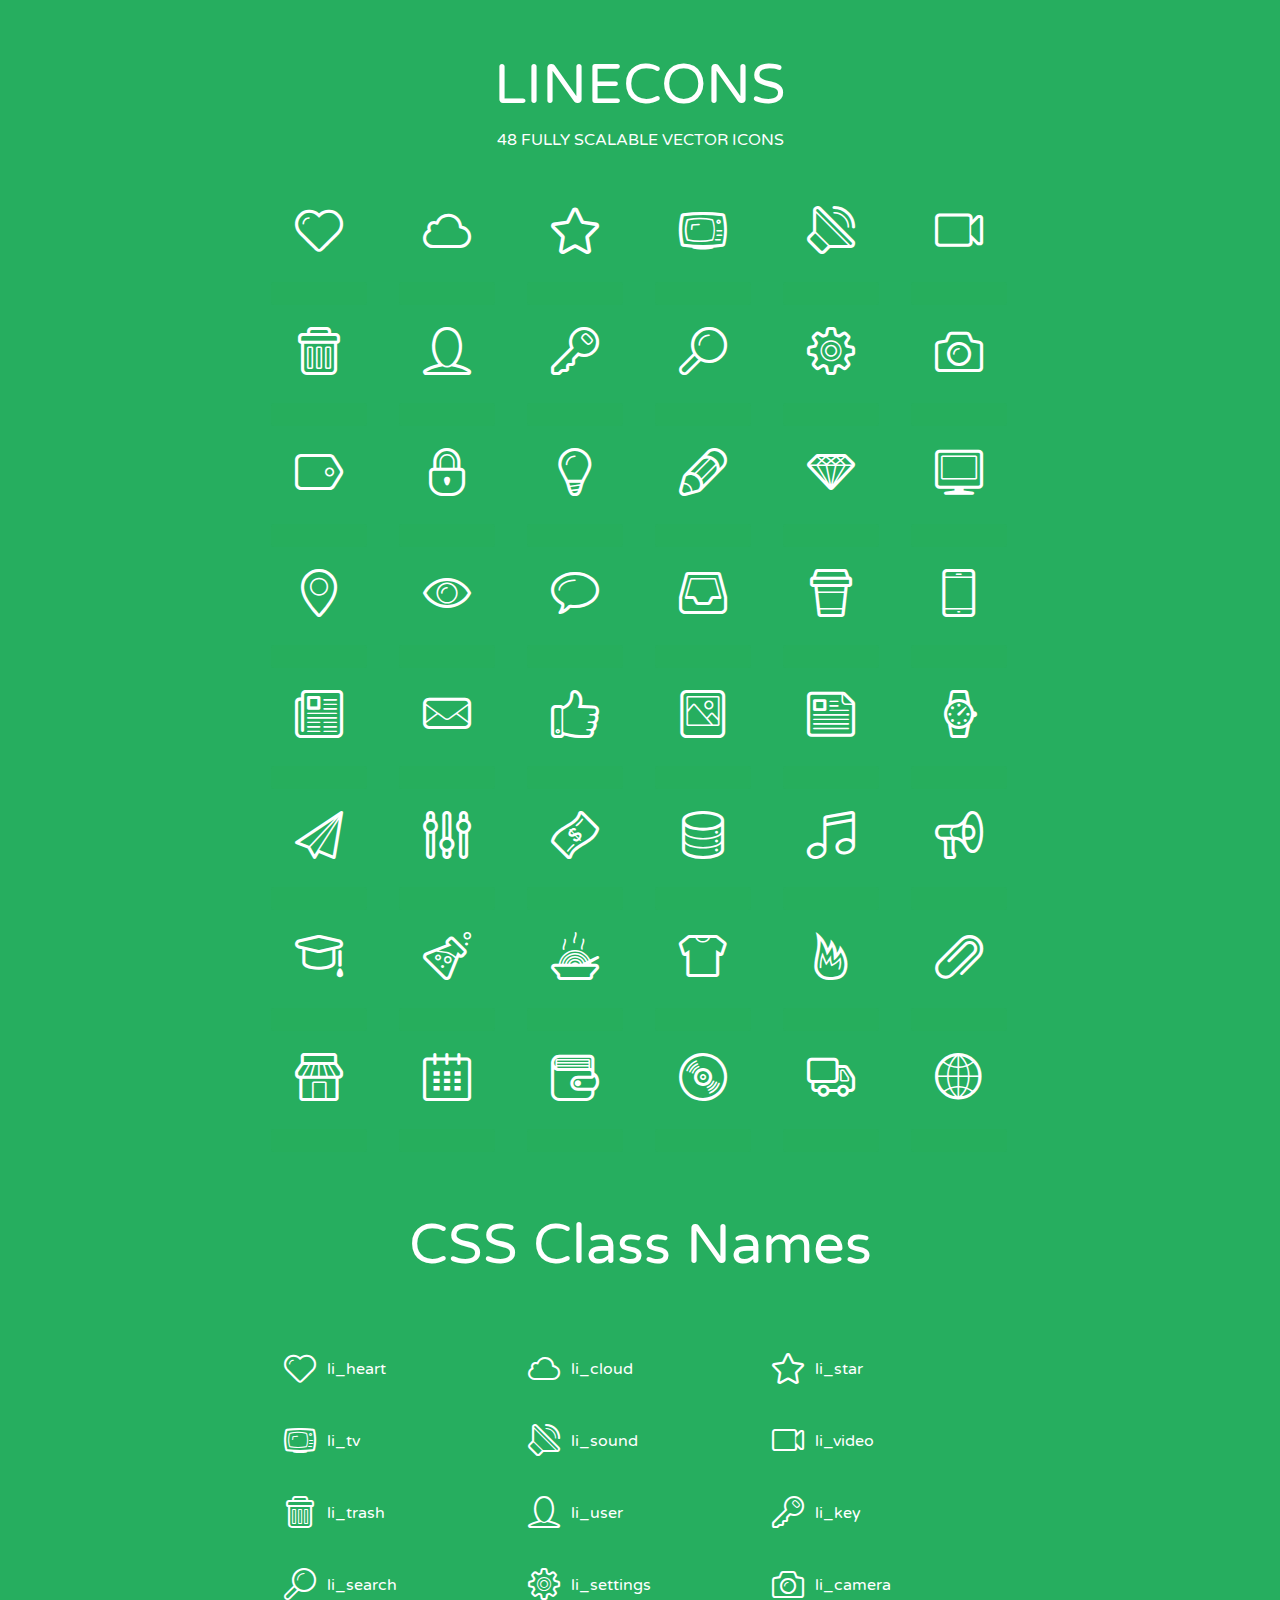
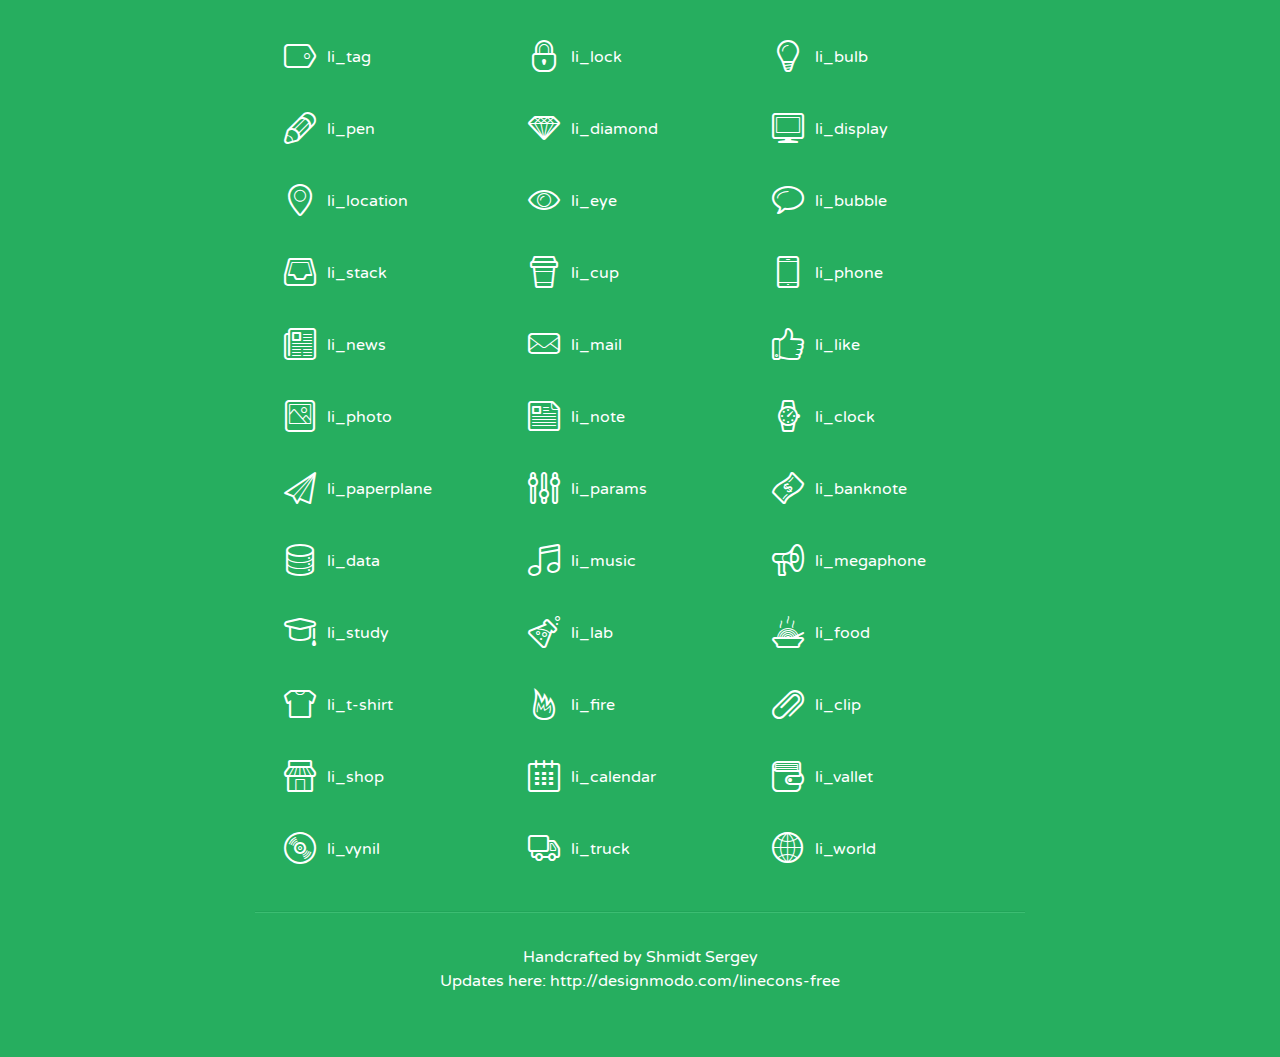
<file: Smart-parking/assets/lineicons/index.html>
<!doctype html>
<html>
<head>
<title>LINECONS - 48 Fully Scalable Vector Icons</title>
<link rel="stylesheet" href="style.css" />
<link href='http://fonts.googleapis.com/css?family=Varela+Round' rel='stylesheet' type='text/css'>
<!--[if lte IE 7]><script src="lte-ie7.js"></script><![endif]-->

<!-- 

Thanks http://icomoon.io/app/ for amazing service!

-->


<style>
	section, header, footer {display: block;}
	body {
		font-family: 'Varela Round', sans-serif;
		color: #333333;
		line-height: 1.5;
		font-size: 16px;
		background:#26ae5f;
		color:white;
		-moz-text-shadow: 0 1px 1px rgba(0, 0, 0, 0.21);
		-webkit-text-shadow: 0 1px 1px rgba(0, 0, 0, 0.21);
	}
	* {
		-moz-box-sizing: border-box;
		-webkit-box-sizing: border-box;
		box-sizing: border-box;
		margin: 0;
		padding: 0;
	}
	.glyph {
		float: left;
		text-align: center;
		padding: .5em;
		margin: 0 .5em;
		width: 7em;
		border-radius: .375em;
		top:0;
		position:relative;
		-webkit-transition:0.2s ease-in;
		-o-transition:0.2s ease-in;
		-moz-transition:0.2s ease-in;
		-ie-transition:0.2s ease-in;
		transition:0.2s ease-in;
	}
	.glyph input {
		width: 100%;
		text-align: center;
		font-family: consolas, monospace;
		border-radius:3px;
		border:none;
		padding:4px;
		background:#26AE5C;
		color:#26AE5C;
		-webkit-transition:0.2s ease-in;
		-o-transition:0.2s ease-in;
		-moz-transition:0.2s ease-in;
		-ie-transition:0.2s ease-in;
		transition:0.2s ease-in;
	}
	.glyph:hover input {
		background:#26ae5f;
		padding:4px;
		color:#ffffff;
	}
	.glyph:hover {
		-webkit-transition: all 0.5s ease-out;
		background:#222821;
		color:#fff;
		text-shadow: none;
		-moz-text-shadow: none;
		-webkit-text-shadow: none;
		top:-5px;
		position:relative;
	}
	.glyph input, .mtm {
		margin-top: .75em;
	}
	.w-main {
		width: 770px;
		text-align:center;
	}
	.centered {
		margin-left: auto;
		margin-right: auto;
	}
	.fs1 {
		font-size: 3em;
	}
	header {
		margin: 2em 0;
		padding-bottom: .5em;
	}
	header h1 {
		font-size: 3.5em;
		font-weight: normal;
	}
	.clearfix:before, .clearfix:after { content: ""; display: table; }
	.clearfix:after, .clear { clear: both; }
	footer {
		margin: 2em 0;
		padding: 2em 0;
		border-top: 1px solid rgb(60, 189, 114);
		box-shadow: 0 -1px rgb(33, 165, 89);
	}
	a, a:visited {
		color: #ffffff; text-decoration:none;
	}
	a:hover, a:focus {color: #222821; text-decoration:none;}
	.box1 {
		display: inline-block;
		width: 14em;
		padding: .25em .5em;
		margin: .5em 1em .5em 0;
		text-align:left;
		
	}
	.box1 span { 
		font-size:2em;
		position: relative;
		top: 0.25em;
		margin-right: 0.1em;
	}
</style>
</head>
<body>
	<div class="w-main centered">
	<section class="mtm clearfix" id="glyphs">
	<header>
		<h1>LINECONS</h1>
		<p>48 FULLY SCALABLE VECTOR ICONS</p>
	</header>
	<div class="glyph">
		<div class="fs1" aria-hidden="true" data-icon="&#xe000;"></div>
		<input type="text" readonly="readonly" value="&amp;#xe000;" />
	</div>
	<div class="glyph">
		<div class="fs1" aria-hidden="true" data-icon="&#xe001;"></div>
		<input type="text" readonly="readonly" value="&amp;#xe001;" />
	</div>
	<div class="glyph">
		<div class="fs1" aria-hidden="true" data-icon="&#xe002;"></div>
		<input type="text" readonly="readonly" value="&amp;#xe002;" />
	</div>
	<div class="glyph">
		<div class="fs1" aria-hidden="true" data-icon="&#xe003;"></div>
		<input type="text" readonly="readonly" value="&amp;#xe003;" />
	</div>
	<div class="glyph">
		<div class="fs1" aria-hidden="true" data-icon="&#xe004;"></div>
		<input type="text" readonly="readonly" value="&amp;#xe004;" />
	</div>
	<div class="glyph">
		<div class="fs1" aria-hidden="true" data-icon="&#xe005;"></div>
		<input type="text" readonly="readonly" value="&amp;#xe005;" />
	</div>
	<div class="glyph">
		<div class="fs1" aria-hidden="true" data-icon="&#xe006;"></div>
		<input type="text" readonly="readonly" value="&amp;#xe006;" />
	</div>
	<div class="glyph">
		<div class="fs1" aria-hidden="true" data-icon="&#xe007;"></div>
		<input type="text" readonly="readonly" value="&amp;#xe007;" />
	</div>
	<div class="glyph">
		<div class="fs1" aria-hidden="true" data-icon="&#xe008;"></div>
		<input type="text" readonly="readonly" value="&amp;#xe008;" />
	</div>
	<div class="glyph">
		<div class="fs1" aria-hidden="true" data-icon="&#xe009;"></div>
		<input type="text" readonly="readonly" value="&amp;#xe009;" />
	</div>
	<div class="glyph">
		<div class="fs1" aria-hidden="true" data-icon="&#xe00a;"></div>
		<input type="text" readonly="readonly" value="&amp;#xe00a;" />
	</div>
	<div class="glyph">
		<div class="fs1" aria-hidden="true" data-icon="&#xe00b;"></div>
		<input type="text" readonly="readonly" value="&amp;#xe00b;" />
	</div>
	<div class="glyph">
		<div class="fs1" aria-hidden="true" data-icon="&#xe00c;"></div>
		<input type="text" readonly="readonly" value="&amp;#xe00c;" />
	</div>
	<div class="glyph">
		<div class="fs1" aria-hidden="true" data-icon="&#xe00d;"></div>
		<input type="text" readonly="readonly" value="&amp;#xe00d;" />
	</div>
	<div class="glyph">
		<div class="fs1" aria-hidden="true" data-icon="&#xe00e;"></div>
		<input type="text" readonly="readonly" value="&amp;#xe00e;" />
	</div>
	<div class="glyph">
		<div class="fs1" aria-hidden="true" data-icon="&#xe00f;"></div>
		<input type="text" readonly="readonly" value="&amp;#xe00f;" />
	</div>
	<div class="glyph">
		<div class="fs1" aria-hidden="true" data-icon="&#xe010;"></div>
		<input type="text" readonly="readonly" value="&amp;#xe010;" />
	</div>
	<div class="glyph">
		<div class="fs1" aria-hidden="true" data-icon="&#xe011;"></div>
		<input type="text" readonly="readonly" value="&amp;#xe011;" />
	</div>
	<div class="glyph">
		<div class="fs1" aria-hidden="true" data-icon="&#xe012;"></div>
		<input type="text" readonly="readonly" value="&amp;#xe012;" />
	</div>
	<div class="glyph">
		<div class="fs1" aria-hidden="true" data-icon="&#xe013;"></div>
		<input type="text" readonly="readonly" value="&amp;#xe013;" />
	</div>
	<div class="glyph">
		<div class="fs1" aria-hidden="true" data-icon="&#xe014;"></div>
		<input type="text" readonly="readonly" value="&amp;#xe014;" />
	</div>
	<div class="glyph">
		<div class="fs1" aria-hidden="true" data-icon="&#xe015;"></div>
		<input type="text" readonly="readonly" value="&amp;#xe015;" />
	</div>
	<div class="glyph">
		<div class="fs1" aria-hidden="true" data-icon="&#xe016;"></div>
		<input type="text" readonly="readonly" value="&amp;#xe016;" />
	</div>
	<div class="glyph">
		<div class="fs1" aria-hidden="true" data-icon="&#xe017;"></div>
		<input type="text" readonly="readonly" value="&amp;#xe017;" />
	</div>
	<div class="glyph">
		<div class="fs1" aria-hidden="true" data-icon="&#xe018;"></div>
		<input type="text" readonly="readonly" value="&amp;#xe018;" />
	</div>
	<div class="glyph">
		<div class="fs1" aria-hidden="true" data-icon="&#xe019;"></div>
		<input type="text" readonly="readonly" value="&amp;#xe019;" />
	</div>
	<div class="glyph">
		<div class="fs1" aria-hidden="true" data-icon="&#xe01a;"></div>
		<input type="text" readonly="readonly" value="&amp;#xe01a;" />
	</div>
	<div class="glyph">
		<div class="fs1" aria-hidden="true" data-icon="&#xe01b;"></div>
		<input type="text" readonly="readonly" value="&amp;#xe01b;" />
	</div>
	<div class="glyph">
		<div class="fs1" aria-hidden="true" data-icon="&#xe01c;"></div>
		<input type="text" readonly="readonly" value="&amp;#xe01c;" />
	</div>
	<div class="glyph">
		<div class="fs1" aria-hidden="true" data-icon="&#xe01d;"></div>
		<input type="text" readonly="readonly" value="&amp;#xe01d;" />
	</div>
	<div class="glyph">
		<div class="fs1" aria-hidden="true" data-icon="&#xe01e;"></div>
		<input type="text" readonly="readonly" value="&amp;#xe01e;" />
	</div>
	<div class="glyph">
		<div class="fs1" aria-hidden="true" data-icon="&#xe01f;"></div>
		<input type="text" readonly="readonly" value="&amp;#xe01f;" />
	</div>
	<div class="glyph">
		<div class="fs1" aria-hidden="true" data-icon="&#xe020;"></div>
		<input type="text" readonly="readonly" value="&amp;#xe020;" />
	</div>
	<div class="glyph">
		<div class="fs1" aria-hidden="true" data-icon="&#xe021;"></div>
		<input type="text" readonly="readonly" value="&amp;#xe021;" />
	</div>
	<div class="glyph">
		<div class="fs1" aria-hidden="true" data-icon="&#xe022;"></div>
		<input type="text" readonly="readonly" value="&amp;#xe022;" />
	</div>
	<div class="glyph">
		<div class="fs1" aria-hidden="true" data-icon="&#xe023;"></div>
		<input type="text" readonly="readonly" value="&amp;#xe023;" />
	</div>
	<div class="glyph">
		<div class="fs1" aria-hidden="true" data-icon="&#xe024;"></div>
		<input type="text" readonly="readonly" value="&amp;#xe024;" />
	</div>
	<div class="glyph">
		<div class="fs1" aria-hidden="true" data-icon="&#xe025;"></div>
		<input type="text" readonly="readonly" value="&amp;#xe025;" />
	</div>
	<div class="glyph">
		<div class="fs1" aria-hidden="true" data-icon="&#xe026;"></div>
		<input type="text" readonly="readonly" value="&amp;#xe026;" />
	</div>
	<div class="glyph">
		<div class="fs1" aria-hidden="true" data-icon="&#xe027;"></div>
		<input type="text" readonly="readonly" value="&amp;#xe027;" />
	</div>
	<div class="glyph">
		<div class="fs1" aria-hidden="true" data-icon="&#xe028;"></div>
		<input type="text" readonly="readonly" value="&amp;#xe028;" />
	</div>
	<div class="glyph">
		<div class="fs1" aria-hidden="true" data-icon="&#xe029;"></div>
		<input type="text" readonly="readonly" value="&amp;#xe029;" />
	</div>
	<div class="glyph">
		<div class="fs1" aria-hidden="true" data-icon="&#xe02a;"></div>
		<input type="text" readonly="readonly" value="&amp;#xe02a;" />
	</div>
	<div class="glyph">
		<div class="fs1" aria-hidden="true" data-icon="&#xe02b;"></div>
		<input type="text" readonly="readonly" value="&amp;#xe02b;" />
	</div>
	<div class="glyph">
		<div class="fs1" aria-hidden="true" data-icon="&#xe02c;"></div>
		<input type="text" readonly="readonly" value="&amp;#xe02c;" />
	</div>
	<div class="glyph">
		<div class="fs1" aria-hidden="true" data-icon="&#xe02d;"></div>
		<input type="text" readonly="readonly" value="&amp;#xe02d;" />
	</div>
	<div class="glyph">
		<div class="fs1" aria-hidden="true" data-icon="&#xe02e;"></div>
		<input type="text" readonly="readonly" value="&amp;#xe02e;" />
	</div>
	<div class="glyph">
		<div class="fs1" aria-hidden="true" data-icon="&#xe02f;"></div>
		<input type="text" readonly="readonly" value="&amp;#xe02f;" />
	</div>
	</section>
	<div class="clear"></div>
	<section class="mtm clearfix" id="glyphs">
	<header>
		<h1>CSS Class Names</h1>
	</header>
	<span class="box1">
		<span aria-hidden="true" class="li_heart"></span>
		&nbsp;li_heart
	</span>
	<span class="box1">
		<span aria-hidden="true" class="li_cloud"></span>
		&nbsp;li_cloud
	</span>
	<span class="box1">
		<span aria-hidden="true" class="li_star"></span>
		&nbsp;li_star
	</span>
	<span class="box1">
		<span aria-hidden="true" class="li_tv"></span>
		&nbsp;li_tv
	</span>
	<span class="box1">
		<span aria-hidden="true" class="li_sound"></span>
		&nbsp;li_sound
	</span>
	<span class="box1">
		<span aria-hidden="true" class="li_video"></span>
		&nbsp;li_video
	</span>
	<span class="box1">
		<span aria-hidden="true" class="li_trash"></span>
		&nbsp;li_trash
	</span>
	<span class="box1">
		<span aria-hidden="true" class="li_user"></span>
		&nbsp;li_user
	</span>
	<span class="box1">
		<span aria-hidden="true" class="li_key"></span>
		&nbsp;li_key
	</span>
	<span class="box1">
		<span aria-hidden="true" class="li_search"></span>
		&nbsp;li_search
	</span>
	<span class="box1">
		<span aria-hidden="true" class="li_settings"></span>
		&nbsp;li_settings
	</span>
	<span class="box1">
		<span aria-hidden="true" class="li_camera"></span>
		&nbsp;li_camera
	</span>
	<span class="box1">
		<span aria-hidden="true" class="li_tag"></span>
		&nbsp;li_tag
	</span>
	<span class="box1">
		<span aria-hidden="true" class="li_lock"></span>
		&nbsp;li_lock
	</span>
	<span class="box1">
		<span aria-hidden="true" class="li_bulb"></span>
		&nbsp;li_bulb
	</span>
	<span class="box1">
		<span aria-hidden="true" class="li_pen"></span>
		&nbsp;li_pen
	</span>
	<span class="box1">
		<span aria-hidden="true" class="li_diamond"></span>
		&nbsp;li_diamond
	</span>
	<span class="box1">
		<span aria-hidden="true" class="li_display"></span>
		&nbsp;li_display
	</span>
	<span class="box1">
		<span aria-hidden="true" class="li_location"></span>
		&nbsp;li_location
	</span>
	<span class="box1">
		<span aria-hidden="true" class="li_eye"></span>
		&nbsp;li_eye
	</span>
	<span class="box1">
		<span aria-hidden="true" class="li_bubble"></span>
		&nbsp;li_bubble
	</span>
	<span class="box1">
		<span aria-hidden="true" class="li_stack"></span>
		&nbsp;li_stack
	</span>
	<span class="box1">
		<span aria-hidden="true" class="li_cup"></span>
		&nbsp;li_cup
	</span>
	<span class="box1">
		<span aria-hidden="true" class="li_phone"></span>
		&nbsp;li_phone
	</span>
	<span class="box1">
		<span aria-hidden="true" class="li_news"></span>
		&nbsp;li_news
	</span>
	<span class="box1">
		<span aria-hidden="true" class="li_mail"></span>
		&nbsp;li_mail
	</span>
	<span class="box1">
		<span aria-hidden="true" class="li_like"></span>
		&nbsp;li_like
	</span>
	<span class="box1">
		<span aria-hidden="true" class="li_photo"></span>
		&nbsp;li_photo
	</span>
	<span class="box1">
		<span aria-hidden="true" class="li_note"></span>
		&nbsp;li_note
	</span>
	<span class="box1">
		<span aria-hidden="true" class="li_clock"></span>
		&nbsp;li_clock
	</span>
	<span class="box1">
		<span aria-hidden="true" class="li_paperplane"></span>
		&nbsp;li_paperplane
	</span>
	<span class="box1">
		<span aria-hidden="true" class="li_params"></span>
		&nbsp;li_params
	</span>
	<span class="box1">
		<span aria-hidden="true" class="li_banknote"></span>
		&nbsp;li_banknote
	</span>
	<span class="box1">
		<span aria-hidden="true" class="li_data"></span>
		&nbsp;li_data
	</span>
	<span class="box1">
		<span aria-hidden="true" class="li_music"></span>
		&nbsp;li_music
	</span>
	<span class="box1">
		<span aria-hidden="true" class="li_megaphone"></span>
		&nbsp;li_megaphone
	</span>
	<span class="box1">
		<span aria-hidden="true" class="li_study"></span>
		&nbsp;li_study
	</span>
	<span class="box1">
		<span aria-hidden="true" class="li_lab"></span>
		&nbsp;li_lab
	</span>
	<span class="box1">
		<span aria-hidden="true" class="li_food"></span>
		&nbsp;li_food
	</span>
	<span class="box1">
		<span aria-hidden="true" class="li_t-shirt"></span>
		&nbsp;li_t-shirt
	</span>
	<span class="box1">
		<span aria-hidden="true" class="li_fire"></span>
		&nbsp;li_fire
	</span>
	<span class="box1">
		<span aria-hidden="true" class="li_clip"></span>
		&nbsp;li_clip
	</span>
	<span class="box1">
		<span aria-hidden="true" class="li_shop"></span>
		&nbsp;li_shop
	</span>
	<span class="box1">
		<span aria-hidden="true" class="li_calendar"></span>
		&nbsp;li_calendar
	</span>
	<span class="box1">
		<span aria-hidden="true" class="li_vallet"></span>
		&nbsp;li_vallet
	</span>
	<span class="box1">
		<span aria-hidden="true" class="li_vynil"></span>
		&nbsp;li_vynil
	</span>
	<span class="box1">
		<span aria-hidden="true" class="li_truck"></span>
		&nbsp;li_truck
	</span>
	<span class="box1">
		<span aria-hidden="true" class="li_world"></span>
		&nbsp;li_world
	</span>
	</section>
	<footer>
		<p>Handcrafted by <a href="http://shmidt.in">Shmidt Sergey</a></p>
		<p>Updates here: <a href="http://designmodo.com/linecons-free">http://designmodo.com/linecons-free</a></p>
	</footer>
	</div>
	<script>
	document.getElementById("glyphs").addEventListener("click", function(e) {
		var target = e.target;
		if (target.tagName === "INPUT") {
			target.select();
		}
	});
	</script>
</body>
</html>
</file>
<file: Smart-parking/assets/lineicons/style.css>
@font-face {
	font-family: 'linecons';
	src:url('fonts/linecons.eot');
}
@font-face {
	font-family: 'linecons';
	src: url([data-uri]) format('svg'),
		 url([data-uri]) format('truetype');
	font-weight: normal;
	font-style: normal;
}

/* Use the following CSS code if you want to use data attributes for inserting your icons */
[data-icon]:before {
	font-family: 'linecons';
	content: attr(data-icon);
	speak: none;
	font-weight: normal;
	line-height: 1;
	-webkit-font-smoothing: antialiased;
}

/* Use the following CSS code if you want to have a class per icon */
[class^="li_"]:before, [class*=" li_"]:before {
	font-family: 'linecons';
	font-style: normal;
	speak: none;
	font-weight: normal;
	line-height: 1;
	-webkit-font-smoothing: antialiased;
}
.li_heart:before {
	content: "\e000";
}
.li_cloud:before {
	content: "\e001";
}
.li_star:before {
	content: "\e002";
}
.li_tv:before {
	content: "\e003";
}
.li_sound:before {
	content: "\e004";
}
.li_video:before {
	content: "\e005";
}
.li_trash:before {
	content: "\e006";
}
.li_user:before {
	content: "\e007";
}
.li_key:before {
	content: "\e008";
}
.li_search:before {
	content: "\e009";
}
.li_settings:before {
	content: "\e00a";
}
.li_camera:before {
	content: "\e00b";
}
.li_tag:before {
	content: "\e00c";
}
.li_lock:before {
	content: "\e00d";
}
.li_bulb:before {
	content: "\e00e";
}
.li_pen:before {
	content: "\e00f";
}
.li_diamond:before {
	content: "\e010";
}
.li_display:before {
	content: "\e011";
}
.li_location:before {
	content: "\e012";
}
.li_eye:before {
	content: "\e013";
}
.li_bubble:before {
	content: "\e014";
}
.li_stack:before {
	content: "\e015";
}
.li_cup:before {
	content: "\e016";
}
.li_phone:before {
	content: "\e017";
}
.li_news:before {
	content: "\e018";
}
.li_mail:before {
	content: "\e019";
}
.li_like:before {
	content: "\e01a";
}
.li_photo:before {
	content: "\e01b";
}
.li_note:before {
	content: "\e01c";
}
.li_clock:before {
	content: "\e01d";
}
.li_paperplane:before {
	content: "\e01e";
}
.li_params:before {
	content: "\e01f";
}
.li_banknote:before {
	content: "\e020";
}
.li_data:before {
	content: "\e021";
}
.li_music:before {
	content: "\e022";
}
.li_megaphone:before {
	content: "\e023";
}
.li_study:before {
	content: "\e024";
}
.li_lab:before {
	content: "\e025";
}
.li_food:before {
	content: "\e026";
}
.li_t-shirt:before {
	content: "\e027";
}
.li_fire:before {
	content: "\e028";
}
.li_clip:before {
	content: "\e029";
}
.li_shop:before {
	content: "\e02a";
}
.li_calendar:before {
	content: "\e02b";
}
.li_vallet:before {
	content: "\e02c";
}
.li_vynil:before {
	content: "\e02d";
}
.li_truck:before {
	content: "\e02e";
}
.li_world:before {
	content: "\e02f";
}
</file>
